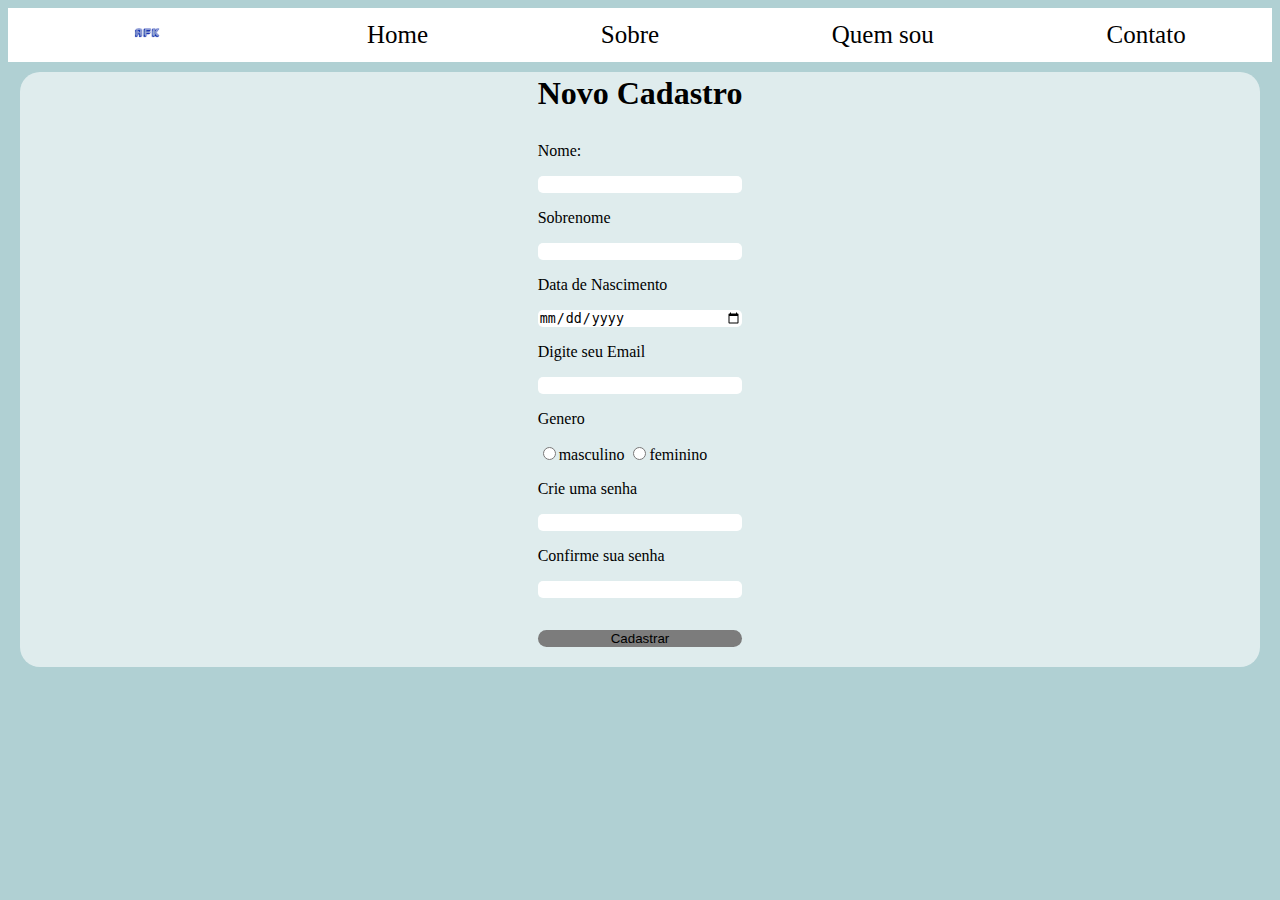
<file: pagina cadastral/index.html>
<!DOCTYPE html>
<html lang="pt-br">
<head>
    <meta charset="UTF-8">
    <meta http-equiv="X-UA-Compatible" content="IE=edge">
    <!-- mecanismo de busca vai procurar por esta tag v -->
    <meta name="description" content="teste">
    <!-- para não aparecer usa essa tag v
    <meta name="robots" content="noindex"> -->
    <meta name="viewport" content="width=device-width, initial-scale=1.0">
    <link rel="stylesheet" href="style.css?v=1">
    <title>Página de Cadastro</title>
</head>
<body>
    <div class="topmenu">
        <a href=""><img class="image" src="images/afk logo.png" alt=""></a>
        <a class="a" href="">Home</a>
        <a class="a" href="">Sobre</a>
        <a class="a" href="">Quem sou</a>
        <a class="a" href="">Contato</a>
    </div>
    <div class="container">
        <h1>Novo Cadastro</h1>
        <p></p>
        <p>Nome:</p>
        <input class="input" type="text">
        <p>Sobrenome</p>
        <input class="input" type="text">
        <p>Data de Nascimento</p>
        <input class="input" type="date">
        <p>Digite seu Email</p>
        <input class="input" type="email">
        <p>Genero</p>
        <div>
            <input type="radio" name="genero">masculino
            <input type="radio" name="genero">feminino
        </div>
        <p>Crie uma senha</p>
        <input class="input" type="password">
        <p>Confirme sua senha</p>
        <input class="input" type="password">
        <p></p>
        <button class="button" type="submit">Cadastrar</button>
    </div>
</body>
</html>
</file>
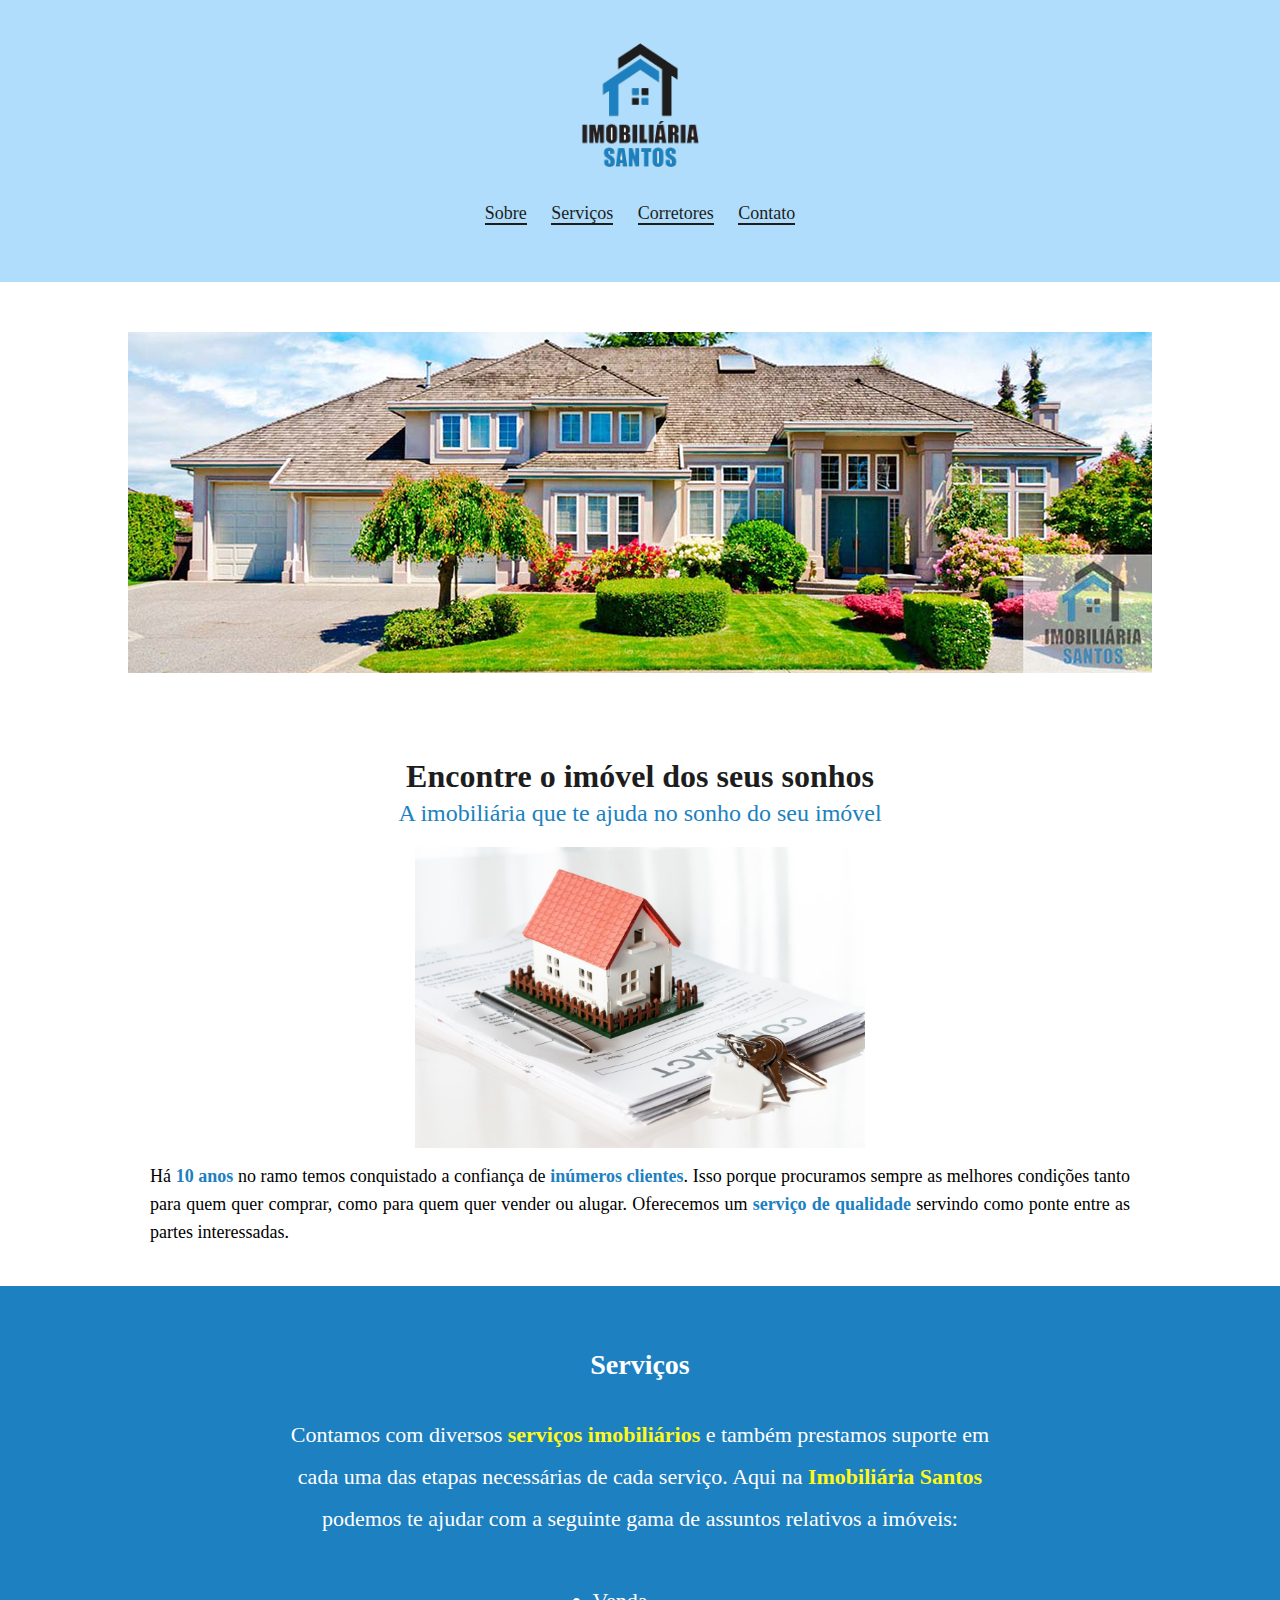
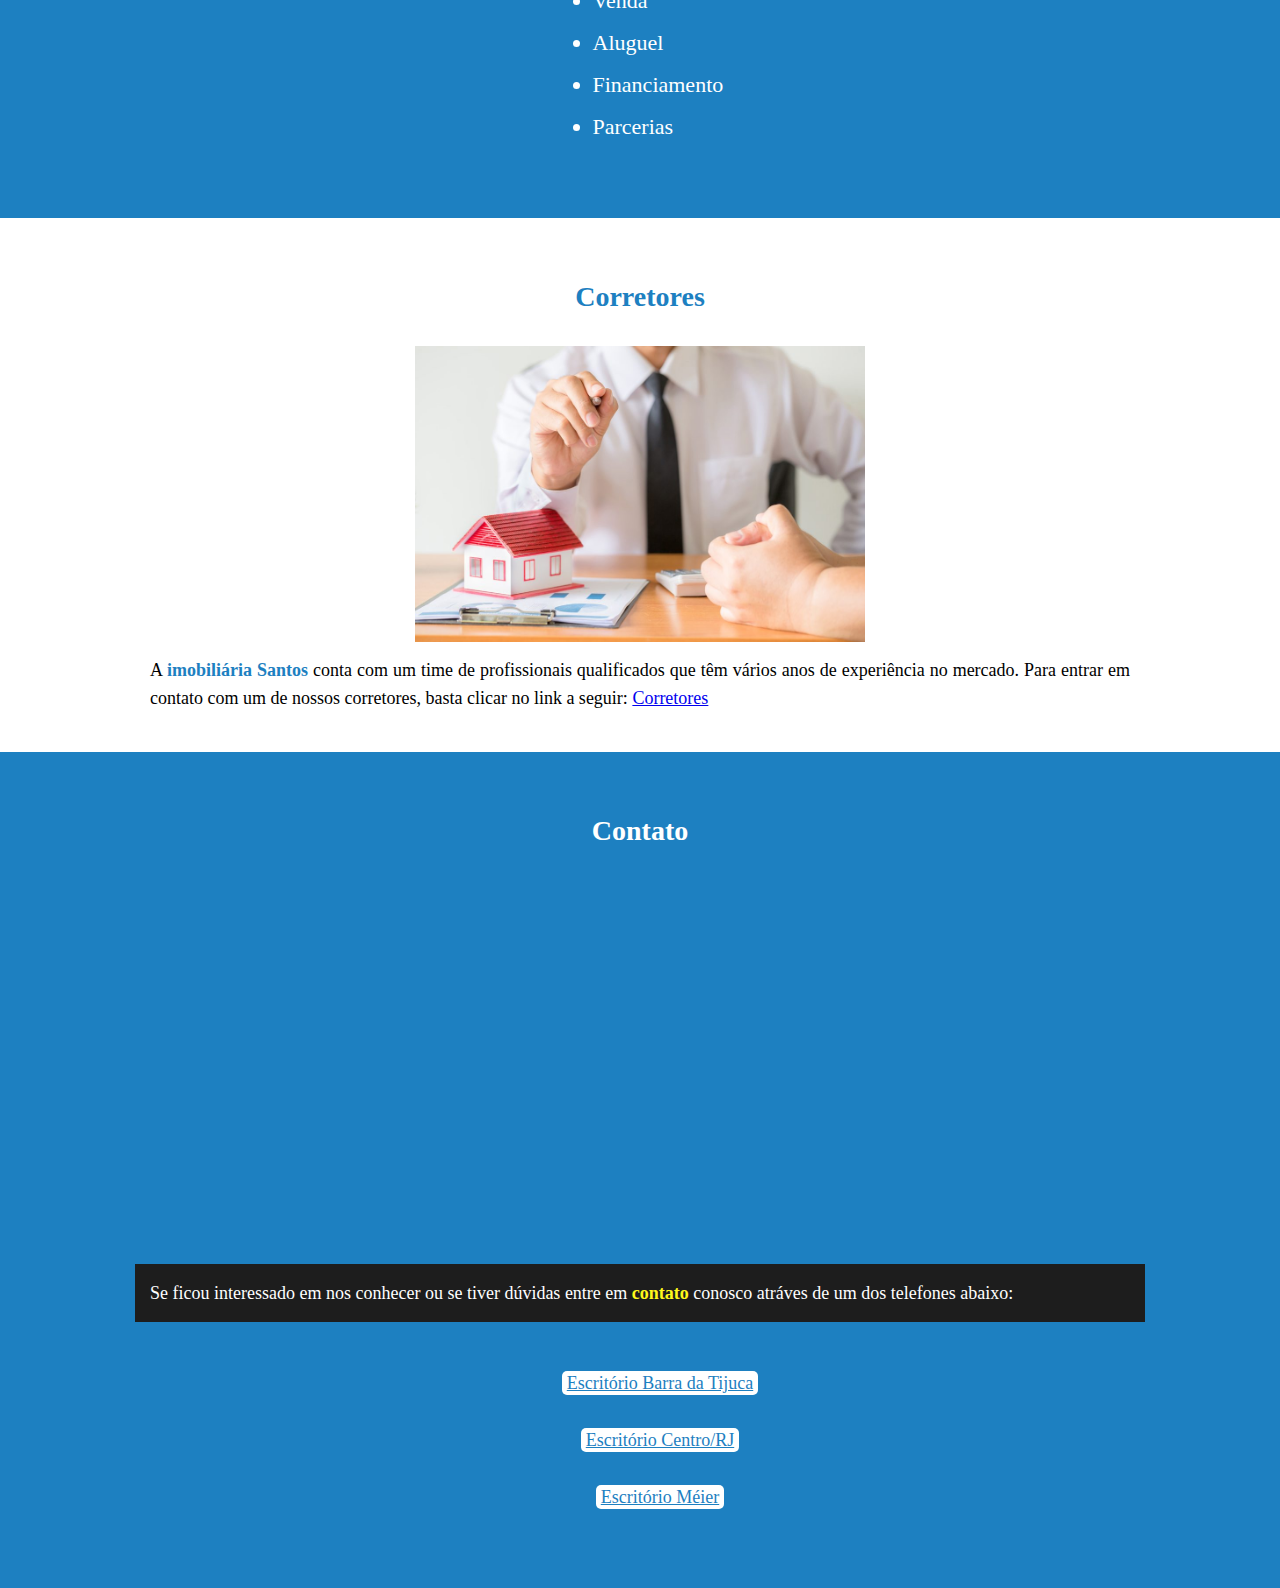
<file: pagina de imobiliaria/index.html>
<!DOCTYPE html>
<html lang="pt-br">
<head>
    <meta charset="UTF-8">
    <meta http-equiv="X-UA-Compatible" content="IE=edge">
    <meta name="viewport" content="width=device-width, initial-scale=1.0">
    <meta name="description" content="A imobiliária que te ajuda a conquistar seu sonho da casa nova">
    <link rel="stylesheet" href="style.css">
    <title>Imobiliaria Santos</title>
</head>
<body>
    <div class="logo">
        <img src="image/logo.png" alt="Imobiliária Santos">
        <p>
            <a href="#sobre">Sobre</a>
            <a href="#servicos">Serviços</a>
            <a href="#corretores">Corretores</a>
            <a href="#contato">Contato</a>
        </p>
    </div>
    <div class="banner">
        <img src="image/banner.jpg" alt="anúncio de casa">
    </div>
    <div id="sobre" class="sobre">
        <h1>Encontre o imóvel dos seus sonhos</h1>
        <h2>A imobiliária que te ajuda no sonho do seu imóvel</h2>
        <img src="image/imovel-assinatura.jpg" alt="Assinatura de imóvel">
        <p>Há <span>10 anos</span> no ramo temos conquistado a confiança de <span>inúmeros clientes</span>. Isso porque procuramos sempre as melhores condições tanto para quem quer comprar, como para quem quer vender ou alugar. Oferecemos um <span>serviço de qualidade</span> servindo como ponte entre as partes interessadas.</p>
    </div>
    <div id="servicos" class="servicos">
        <h3>Serviços</h3>
        <p>Contamos com diversos <span>serviços imobiliários</span> e também prestamos suporte em cada uma das etapas necessárias de cada serviço. Aqui na <span>Imobiliária Santos</span> podemos te ajudar com a seguinte gama de assuntos relativos a imóveis:</p>
        <ul>
            <li>Venda</li>
            <li>Aluguel</li>
            <li>Financiamento</li>
            <li>Parcerias</li>
        </ul>
    </div>
    <div id="corretores" class="corretores">
        <h3>Corretores</h3>
        <img src="image/corretores.jpg" alt="corretores">
        <p>A <span>imobiliária Santos</span> conta com um time de profissionais qualificados que têm vários anos de experiência no mercado. Para entrar em contato com um de nossos corretores, basta clicar no link a seguir: <a  href="mailto:corretores@email.com">Corretores</a></p>
    </div>
    <div id="contato" class="contato">
        <h3>Contato</h3>
        <iframe src="https://www.google.com/maps/embed?pb=!1m18!1m12!1m3!1d7346.254844548052!2d-43.364712467659004!3d-22.98234139602229!2m3!1f0!2f0!3f0!3m2!1i1024!2i768!4f13.1!3m3!1m2!1s0x9bda2ed54ec2e1%3A0x4431d262cad1d163!2sAv.%20Ayrton%20Senna%2C%203000%20-%20Barra%20da%20Tijuca%2C%20Rio%20de%20Janeiro%20-%20RJ%2C%2022775-904!5e0!3m2!1spt-BR!2sbr!4v1642532754862!5m2!1spt-BR!2sbr" width="800" height="350" style="border:0;" allowfullscreen="" loading="lazy"></iframe>
        <p>Se ficou interessado em nos conhecer ou se tiver dúvidas entre em <span>contato</span> conosco atráves de um dos telefones abaixo:</p>
        <ul type="none">
            <li><a href="mailto:officebarra@email.com">Escritório Barra da Tijuca</a></li>
            <li><a href="mailto:officecentro@email.com">Escritório Centro/RJ</a></li>
            <li><a href="mailto:officemeier@email.com">Escritório Méier</a></li>
        </ul>
    </div>
</body>
</html>
</file>
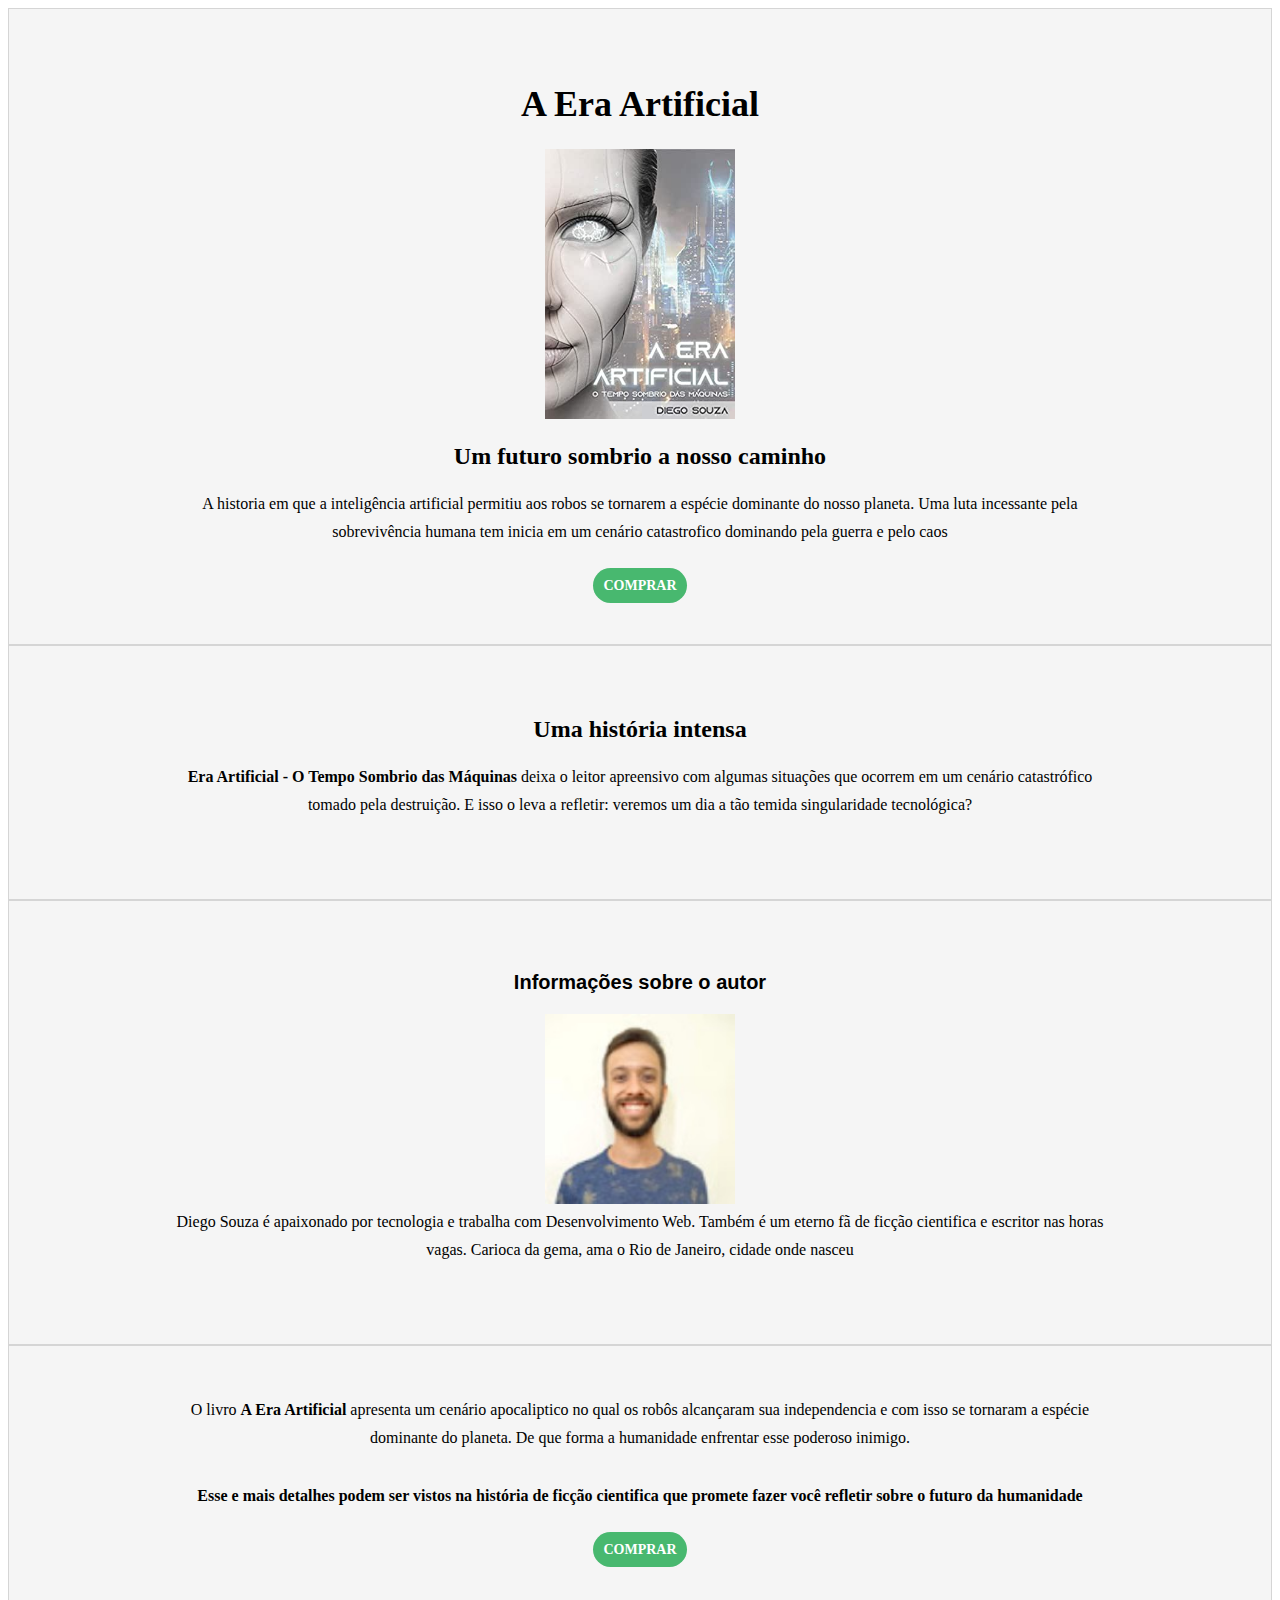
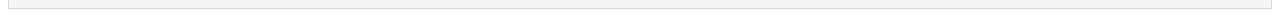
<file: pagina divulgacao de livro/index.html>
<!DOCTYPE html>
<html lang="pt-br">
<head>
    <meta charset="UTF-8">
    <meta name="description" content="A guerra entre homens e robôs que mudou drasticamente a vida na terra">
    <meta http-equiv="X-UA-Compatible" content="IE=edge">
    <meta name="viewport" content="width=device-width, initial-scale=1.0">
    <link rel="stylesheet" href="style.css?v=1">
    <title>Página de Divulgação de Livro</title>
</head>
<body>
    <div>
        <h1>A Era Artificial</h1>
        <img src="image/capa-livro.jpg" alt="">
        <h2>Um futuro sombrio a nosso caminho</h2>
        <p>A historia em que a inteligência artificial permitiu aos robos se tornarem a espécie dominante do nosso planeta. Uma luta incessante pela sobrevivência humana tem inicia em um cenário catastrofico dominando pela guerra e pelo caos</p>
        <a href="https://amzn.to/3bXy1g9">COMPRAR</a>
    </div>
    <div>
        <h2>Uma história intensa</h2>
        <p><span>Era Artificial - O Tempo Sombrio das Máquinas</span> deixa o leitor apreensivo com algumas situações que ocorrem em um cenário catastrófico tomado pela destruição. E isso o leva a refletir: veremos um dia a tão temida singularidade tecnológica?</p>
    </div>
    <div>
        <h3>Informações sobre o autor</h3>
        <img src="image/autor.jpg" alt="">
        <p>Diego Souza é apaixonado por tecnologia e trabalha com Desenvolvimento Web. Também é um eterno fã de ficção cientifica e escritor nas horas vagas. Carioca da gema, ama o Rio de Janeiro, cidade onde nasceu</p>
    </div>
    <div>
        <p>O livro <span>A Era Artificial</span> apresenta um cenário apocaliptico no qual os robôs alcançaram sua independencia e com isso se tornaram a espécie dominante do planeta. De que forma a humanidade enfrentar esse poderoso inimigo.</p>
        <p><span>Esse e mais detalhes podem ser vistos na história de ficção cientifica que promete fazer você refletir sobre o futuro da humanidade</span></p>
        <a href="https://amzn.to/3bXy1g9">COMPRAR</a>
    </div>
</body>
</html>
</file>
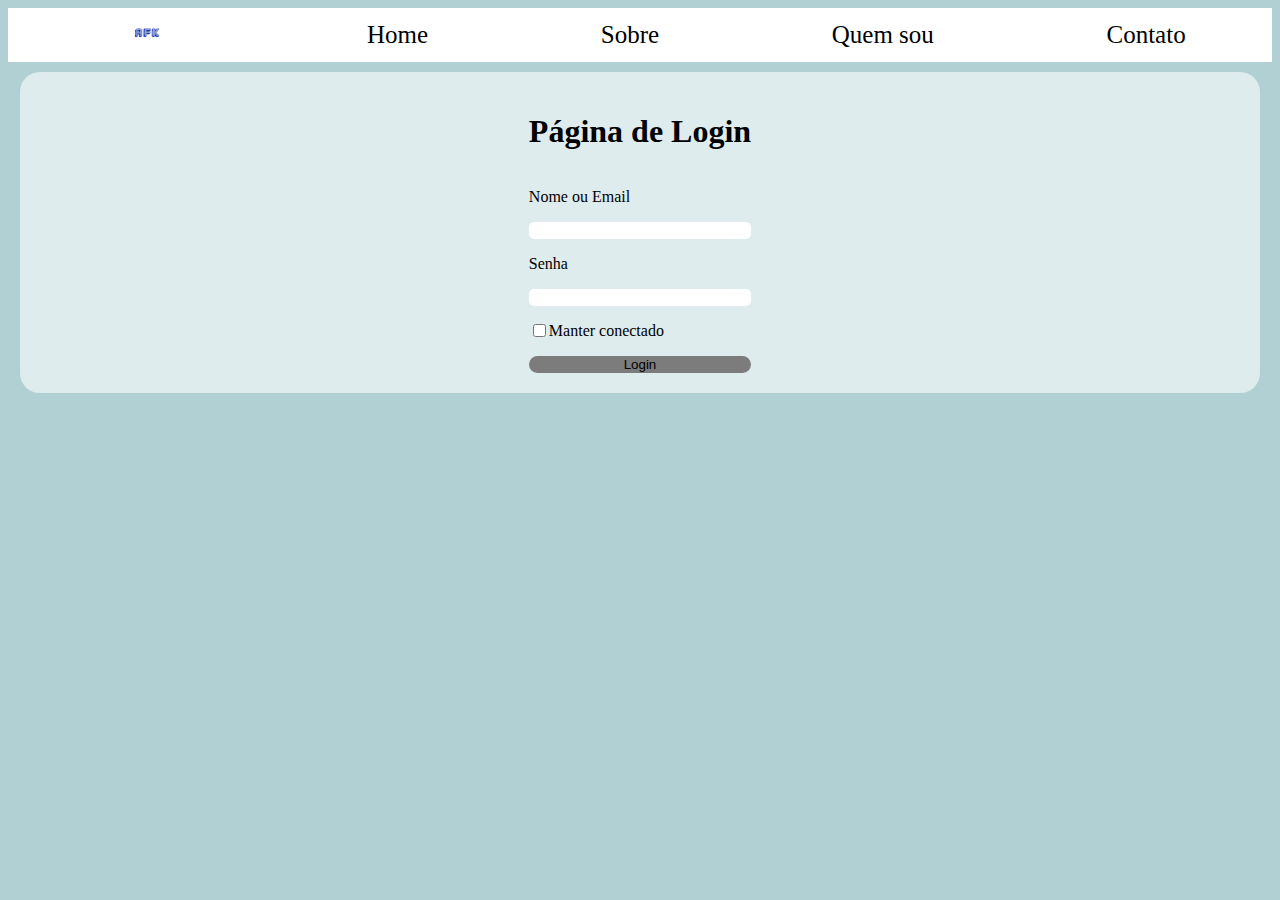
<file: pagina login/index.html>
<!DOCTYPE html>
<html lang="pt-br">
<head>
    <meta charset="UTF-8">
    <meta http-equiv="X-UA-Compatible" content="IE=edge">
    <meta name="viewport" content="width=device-width, initial-scale=1.0">
    <link rel="stylesheet" href="style.css?v=1">
    <title>Login</title>
</head>
<body>
    <div class="topmenu">
        <a href=""><img class="image" src="images/afk logo.png" alt=""></a>
        <a class="a" href="">Home</a>
        <a class="a" href="">Sobre</a>
        <a class="a" href="">Quem sou</a>
        <a class="a" href="">Contato</a>
    </div>
    <div class="container">
        <h1>Página de Login</h1>
        <p>Nome ou Email</p>
        <input class="input" type="text">
        <p>Senha</p>
        <input class="input" type="text">
        <div class="conect">
            <input class="input" type="checkbox">
            <p>Manter conectado</p>
        </div>
        <button class="button" type="submit">Login</button>
    </div>
</body>
</html>
</file>
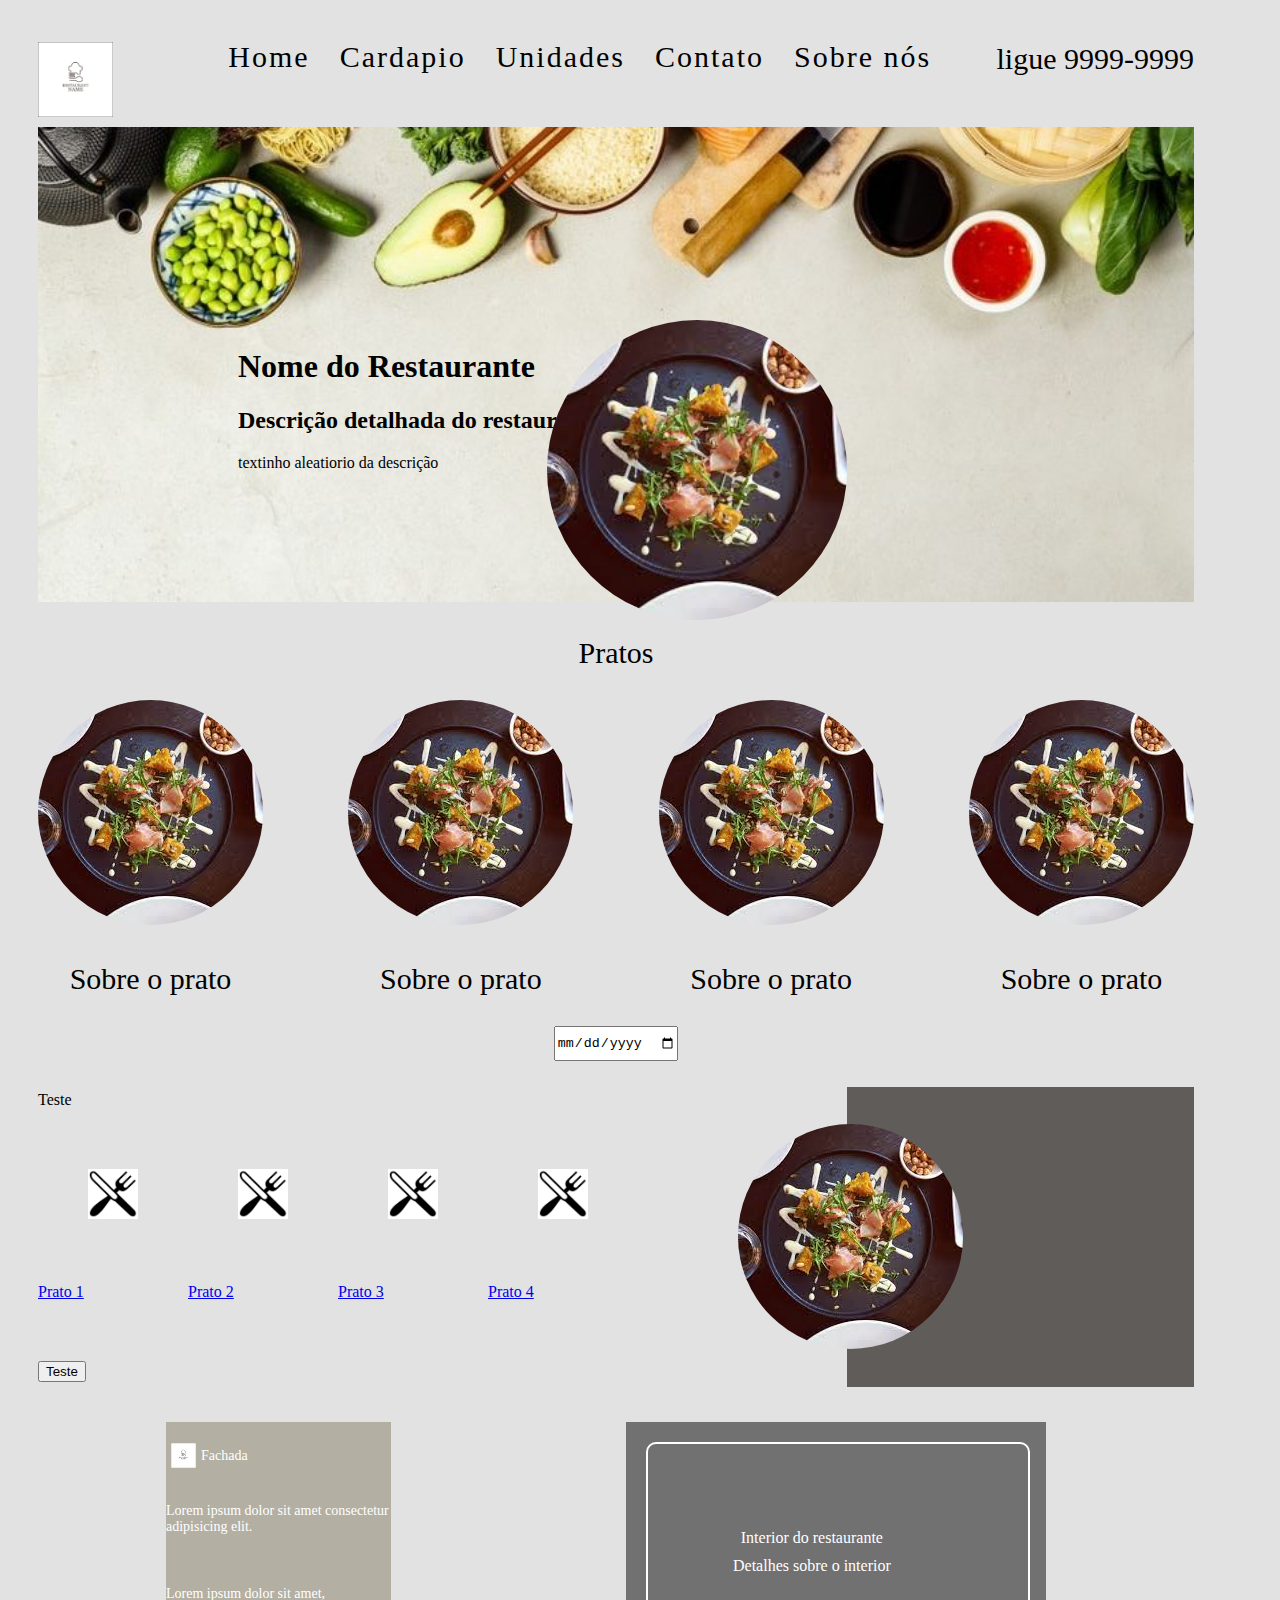
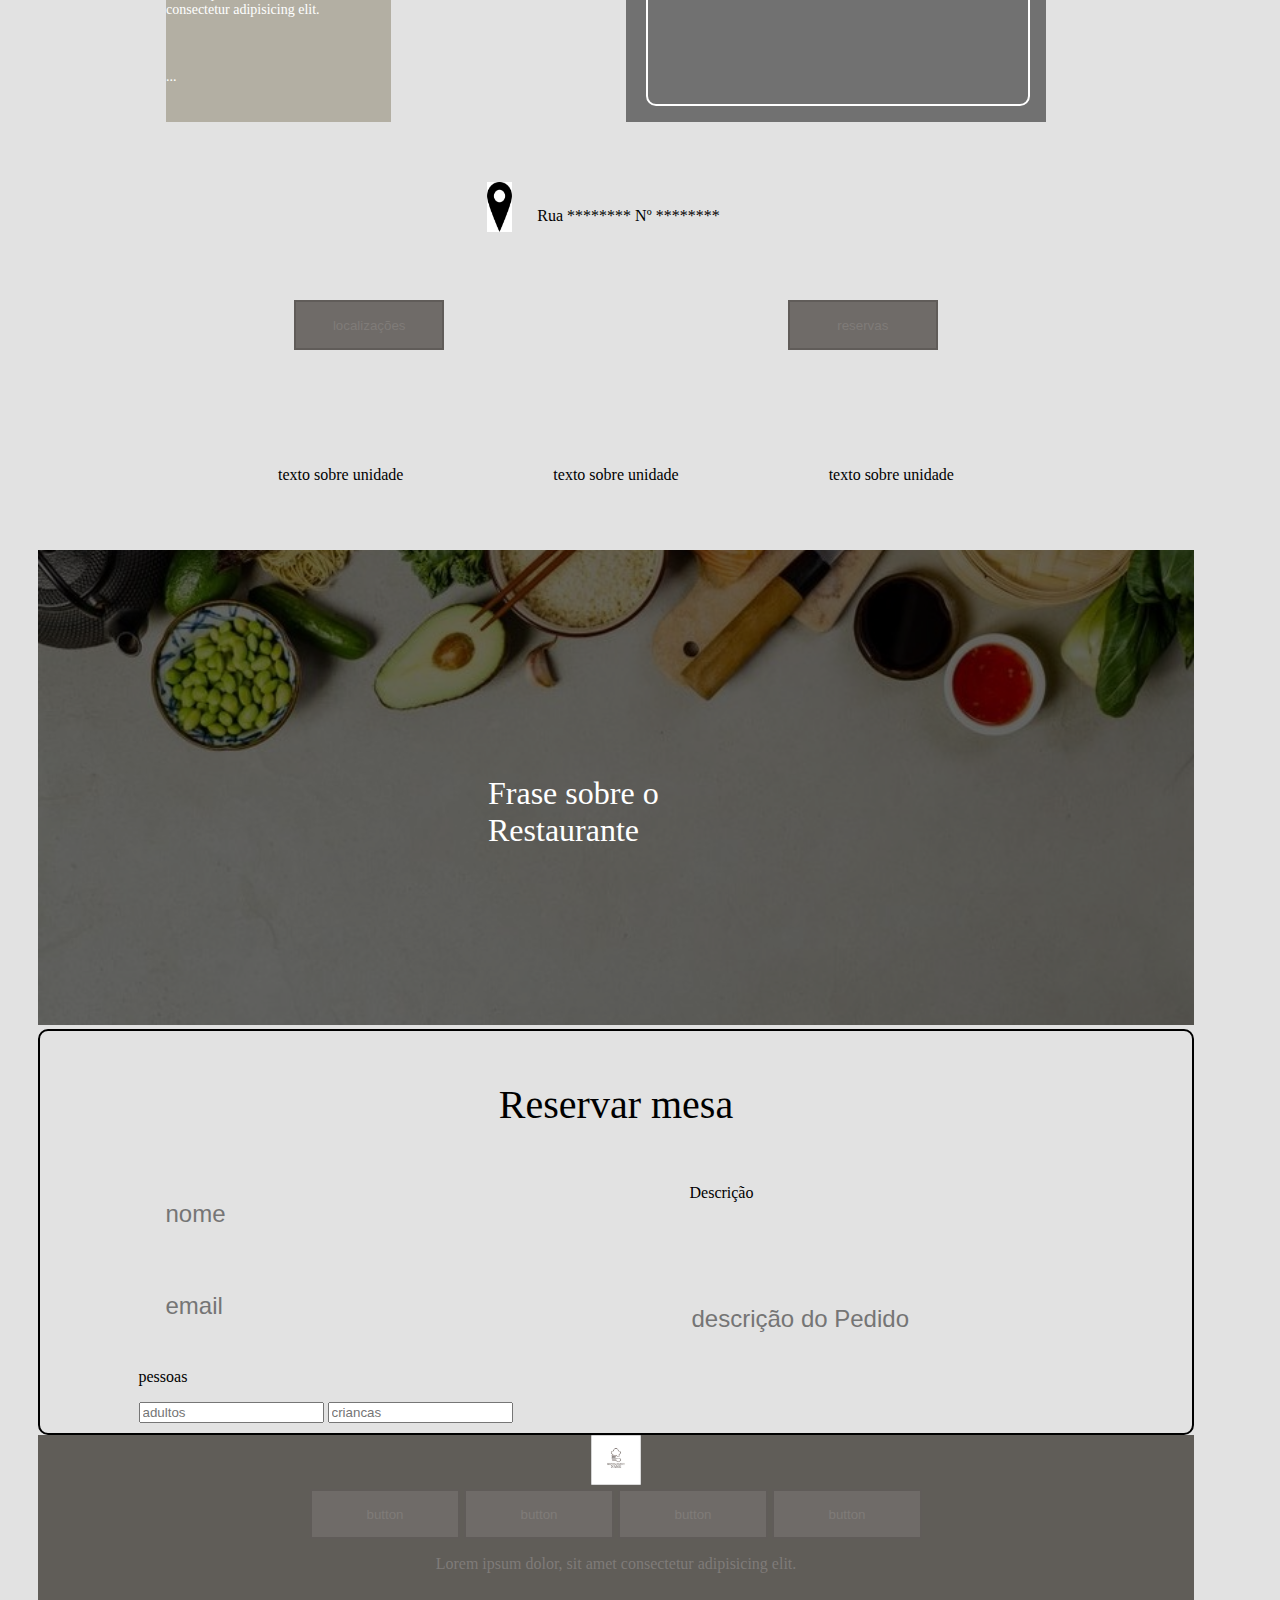
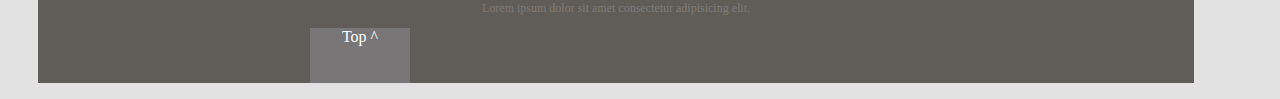
<file: pagina restaurante/index.html>
<!DOCTYPE html>
<html lang="pt-br">

<head>
    <meta charset="UTF-8">
    <meta http-equiv="X-UA-Compatible" content="IE=edge">
    <meta name="viewport" content="width=device-width, initial-scale=1.0">
    <link rel="stylesheet" href="style.css">
    <title>Restaurante</title>
</head>

<body>
    <div class="wrapper">
        <div class="navbar">
            <nav class="nav">
                <a class="link-logo" href="#">
                    <img class="img-logo" src="image/logo1.jpg" alt="logo">
                </a>
                <ul style="list-style-type:none;">
                    <li class="li-nav"><a href=""> Home</a></li>
                    <li><a href=""> Cardapio</a></li>
                    <li><a href="">Unidades</a></li>
                    <li><a href="">Contato</a></li>
                    <li><a href="">Sobre nós</a></li>
                </ul>
                <a class="tel-hover" href="#">ligue 9999-9999</a>
            </nav>
        </div>
        <div class="img-fundo">
            <div class="h1">
                <h1>Nome do Restaurante</h1>
                <h2>Descrição detalhada do restaurante</h2>
                <p>textinho aleatiorio da descrição</p>
            </div>
            <div>
                <img class="fundo1" src="image/fundo2.jpg" alt="fundo">
                <img class="prato1" src="image/prato.jpg" alt="prato">
            </div>
        </div>
        <div class="titulo-pratos">
            <p>Pratos</p>
        </div>
        <div class="pratos">
            <div class="prato-ind"><a class="deco" href="#">
                    <img src="image/prato.jpg" alt="prato1">
                    <p>Sobre o prato</p>
                </a>
            </div>
            <div class="prato-ind"><a class="deco" href="#">
                    <img src="image/prato.jpg" alt="prato2">
                    <p>Sobre o prato</p>
                </a>
            </div>
            <div class="prato-ind"><a class="deco" href="#">
                    <img src="image/prato.jpg" alt="prato3">
                    <p>Sobre o prato</p>
                </a>
            </div>
            <div class="prato-ind"><a class="deco" href="#">
                    <img src="image/prato.jpg" alt="prato4">
                    <p>Sobre o prato</p>
                </a>
            </div>
        </div>
        <div class="date">
            <input type="date" name="teste" id="data">
        </div>
        <div class="classe-preco">
            <div class="classe-button">
                <p>Teste</p>
                <div class="classe-prato">
                    <div class="classe-center">
                        <a href="#">
                            <img class="classe-icone" src="image/icones.png" alt="">
                            <p>Prato 1</p>
                        </a>
                    </div>
                    <div class="classe-center">
                        <a href="#">
                            <img class="classe-icone" src="image/icones.png" alt="">
                            <p>Prato 2</p>
                        </a>
                    </div>
                    <div class="classe-center">
                        <a href="#">
                            <img class="classe-icone" src="image/icones.png" alt="">
                            <p>Prato 3</p>
                        </a>
                    </div>
                    <div class="classe-center">
                        <a href="#">
                            <img class="classe-icone" src="image/icones.png" alt="">
                            <p>Prato 4</p>
                        </a>
                    </div>
                </div>
                <button>Teste</button>
            </div>
            <img class="classe-preco-img" src="image/prato.jpg" alt="prato">
            <div class="bg-black"></div>
        </div>
        <div class="fachadas">
            <div class="fachada-fundo">
                <div class="fachada-hover">
                    <div class="titulo-fachada">
                        <img class="mini-logo" src="image/logo1.jpg" alt="">
                        <p>Fachada</p>
                    </div>
                    <p>Lorem ipsum dolor sit amet consectetur adipisicing elit.</p>
                    <p>Lorem ipsum dolor sit amet, consectetur adipisicing elit.</p>
                    <p>...</p>
                </div>
            </div>
            <div class="fachada-fundo2">
                <div class="fachada-hover2">
                    <div class="faixa">
                        <div class="faixa-absolute">
                            <p class="padding">Interior do restaurante</p>
                            <p class="padding">Detalhes sobre o interior</p>
                        </div>
                    </div>
                </div>
            </div>
        </div>
        <div class="div-local">
            <div class="localizacao">
                <div>
                    <a class="link-local" href="#">
                        <img class="icone-local" src="image/local.png" alt="icone">
                        <p class="texto-local">Rua ******** Nº ********</p>
                    </a>
                </div>
                <div class="button-local">
                    <button class="button"> localizações</button>
                    <button class="button"> reservas</button>
                </div>
            </div>
        </div>
        <div class="div-local">
            <div class="link-local">
                <div class="unidades">
                    <a class="texto-local" href="#">
                        <p>texto sobre unidade</p>
                    </a>
                </div>
                <div class="unidades">
                    <a class="texto-local" href="#">
                        <p>texto sobre unidade</p>
                    </a>
                </div>
                <div class="unidades">
                    <a class="texto-local" href="#">
                        <p>texto sobre unidade</p>
                    </a>
                </div>
            </div>
        </div>
        <div class="fundo-final">
            <div class="fundo-fixo">
                <img class="fundo1" src="image/fundo2.jpg" alt="fundo">
            </div>
            <div class="back-black">
                <p>Frase sobre o Restaurante</p>
            </div>
        </div>
        <div class="border">
            <div class="reservar">
                <p>Reservar mesa</p>
            </div>
            <div class="reserva-tudo">
                <div class="reserva-mesa">
                    <form class="form" action="">
                        <input class="text" type="text" placeholder="nome">
                        <input class="text" type="email" placeholder="email">
                    </form>
                    <p>pessoas</p>
                    <div>
                        <input type="number" placeholder="adultos">
                        <input type="number" placeholder="criancas">
                    </div>

                </div>
                <div class="qntd-pessoas">
                    <div>
                        <p>Descrição</p>
                        <input class="descricao" type="text" placeholder="descrição do Pedido">
                    </div>
                </div>
            </div>
        </div>
        <div>
            <footer>
                <div class="fundo-footer">
                    <div class="ultima-logo">
                        <a href="#"><img class="logo-final" src="image/logo1.jpg" alt="Logo"></a>
                    </div>
                    <div>
                        <button class="button">button</button>
                        <button class="button">button</button>
                        <button class="button">button</button>
                        <button class="button">button</button>
                    </div>
                    <div class="paragraf-final">
                        <p> Lorem ipsum dolor, sit amet consectetur adipisicing elit.</p>
                    </div>
                    <div class="paragraf-final paragraf-final2">
                        <p>Lorem ipsum dolor sit amet consectetur adipisicing elit.</p>
                    </div>
                    <div class="button-top">
                        <a class="link-top" href="#">Top ^</a>
                    </div>
                </div>
                <p></p>
                <p></p>
            </footer>
        </div>
    </div>
</body>

</html>
</file>
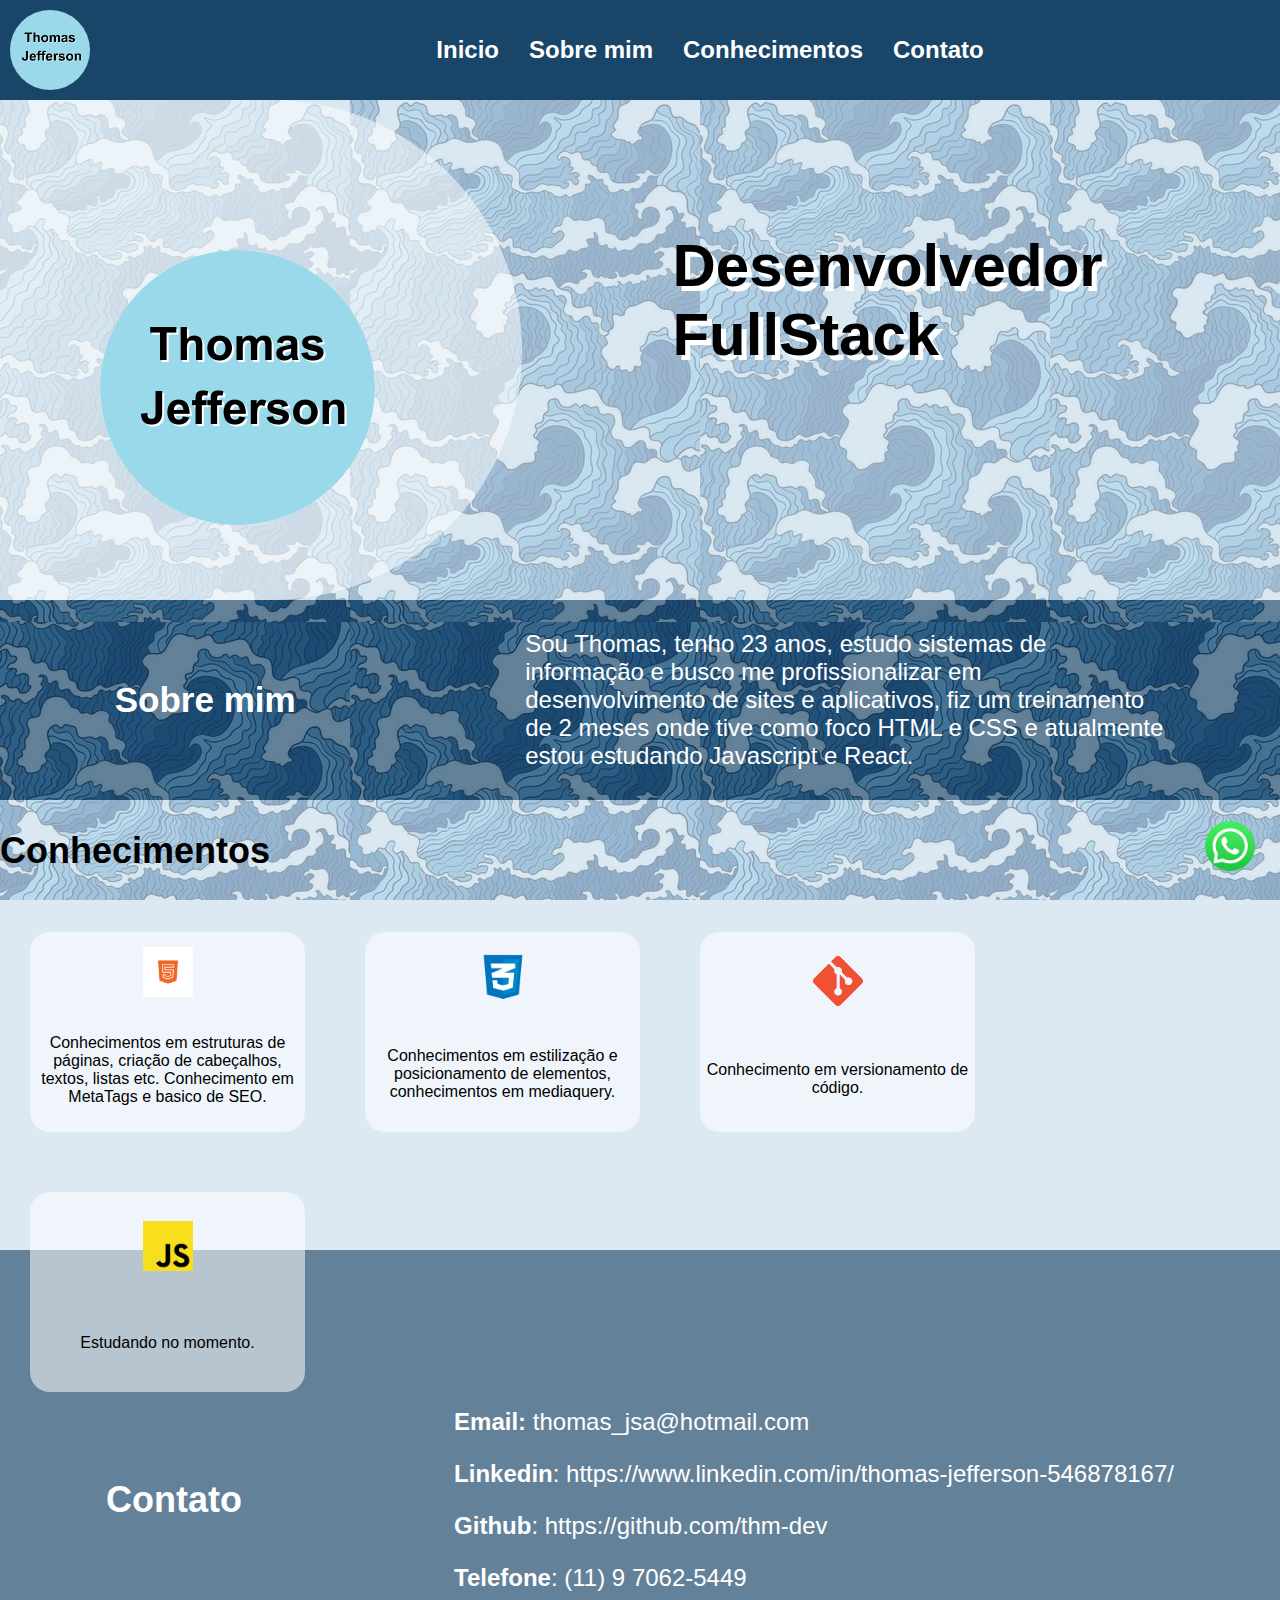
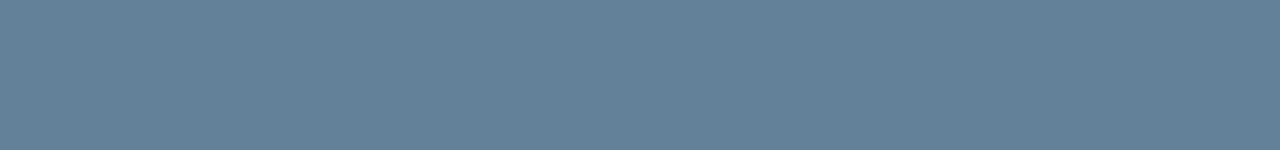
<file: portfolio/index.html>
<!DOCTYPE html>
<html lang="pt-br">

<head>
    <meta charset="UTF-8">
    <meta http-equiv="X-UA-Compatible" content="IE=edge">
    <meta name="viewport" content="width=device-width, initial-scale=1.0">
    <link rel="stylesheet" href="style.css">
    <link rel="shortcut icon" href="images/favicon.ico" type="image/x-icon">
    <link rel="stylesheet" href="https://fonts.googleapis.com/css2?family=Material+Symbols+Outlined:opsz,wght,FILL,GRAD@20..48,100..700,0..1,-50..200" />
    <script type="text/javascript" src="script.js"></script>
    <title>Thomas Jefferson</title>
</head>

<body>
    <div>
        <nav>
            <div id="nav" class="navbar">
                <img id="img" class="imgnav" src="images/Thomas Jefferson.png" alt="TJ">
                <ul id="itens" class="lista-navbar" type="none">
                    <!-- <span id="burguer" class="material-symbols-outlined icon-menu" onclick="clickMenu()">menu</span> -->
                    <li id="menu" class="itemnav"><a href="#inicio">Inicio</a></li>
                    <li id="menu" class="itemnav"><a href="#sobre">Sobre mim</a></li>
                    <!-- <li id="menu" class="itemnav"><a href="#projetos">Projetos</a></li> -->
                    <li id="menu" class="itemnav"><a href="#conhecimentos">Conhecimentos</a></li>
                    <li id="menu" class="itemnav"><a href="#contatos">Contato</a></li>
                </ul>
            </div>
            <!-- <div>
                <div>
                    <img src="" alt="" onclick="">
                </div>
            </div> -->
        </nav>
        <div class="inicio" id="inicio">
            <div class="inicio-img">
                <img class="img-ini" src="images/Thomas Jefferson.png" alt="Logo Portfólio"/>
            </div>
            <div class="inicio-h1">
                <h1>Desenvolvedor FullStack</h1>
            </div>
        </div>
        <div class="sobre" id="sobre">
            <h2>Sobre mim</h2>
            <p>Sou Thomas, tenho 23 anos, estudo sistemas de informação e busco me profissionalizar em desenvolvimento de sites e aplicativos, fiz um treinamento de 2 meses onde tive como foco HTML e CSS e atualmente estou estudando Javascript e React.</p>
        </div>
        <!-- <div class="projetos" id="projetos">
            <div class="item-proj">
                <img src="" alt="projeto1">
                <div>
                    <h2>Nome do projeto</h2>
                    <p>explicação do projeto</p>
                </div>
            </div>
            <div class="item-proj">
                <img src="" alt="projeto2">
                <div>
                    <h2>Nome do projeto</h2>
                    <p>explicação do projeto</p>
                </div>
            </div>
            <div class="item-proj">
                <img src="" alt="projeto3">
                <div>
                    <h2>Nome do projeto</h2>
                    <p>explicação do projeto</p>
                </div>
            </div>
            <div class="item-proj">
                <img src="" alt="projeto1">
                <div>
                    <h2>Nome do projeto</h2>
                    <p>explicação do projeto</p>
                </div>
            </div>
            <div class="item-proj">
                <img src="" alt="projeto1">
                <div>
                    <h2>Nome do projeto</h2>
                    <p>explicação do projeto</p>
                </div>
            </div>
            <div class="item-proj">
                <img src="" alt="projeto1">
                <div>
                    <h2>Nome do projeto</h2>
                    <p>explicação do projeto</p>
                </div>
            </div>
        </div> -->
        <div class="conhecimentos" id="conhecimentos">
            <div class="tam-conhecimentos">
                <h2>Conhecimentos</h2>
            </div>
            <div>
                <div class="cards">
                    <div class="conhecimentos-item">
                        <img src="images/html5.png" alt="HTML">
                        <p>Conhecimentos em estruturas de páginas, criação de cabeçalhos, textos, listas etc. Conhecimento em MetaTags e basico de SEO.</p>
                    </div>
                    <div class="conhecimentos-item">
                        <img src="images/css3.png" alt="CSS">
                        <p>Conhecimentos em estilização e posicionamento de elementos, conhecimentos em mediaquery.</p>
                    </div>
                    <div class="conhecimentos-item">
                        <img src="images/Git.png" alt="GIT">
                        <p>Conhecimento em versionamento de código.</p>
                    </div>
                    <div class="conhecimentos-item">
                        <img src="images/js.png" alt="Javascript">
                        <p>Estudando no momento.</p>
                    </div>
                </div>
            </div>
        </div>

        <footer class="contato" id="contatos">
            <h2>Contato</h2>
            <div>
                <p><b>Email:</b> thomas_jsa@hotmail.com</p>
                <p><b>Linkedin</b>: <a href="https://www.linkedin.com/in/thomas-jefferson-546878167/" target="_blank">https://www.linkedin.com/in/thomas-jefferson-546878167/</a></p>
                <p><b>Github</b>: <a href="https://github.com/thm-dev" target="_blank">https://github.com/thm-dev</a></p>
                <p><b>Telefone</b>: (11) 9 7062-5449</p>
            </div>
        </footer>
        <div class="msg-wpp">
            <a href="https://wa.link/wokr6r">
                <img src="images/wpp.png" alt="msg-wpp">
            </a>
        </div>
    </div>
</body>

</html>
</file>
<file: pagina cadastral/style.css>
body{
    background-color: #B0D0D3;
    /* display: grid;
    justify-content: center;
    align-items: center; */
    font-family: 'Times New Roman', Times, serif;
}
.topmenu{
    background-color: #ffffff;
    margin-bottom: 10px;
    color: #7c7c7c;
    display: flex;
    justify-content: space-around;
    align-items: center;
}
.image{
    width: 100px;
    height: 50px;
}
.a{
    font-size: 25px;
    font-family: 'Times New Roman', Times, serif;
    /* tirar sublinhado de um link */
    text-decoration: none;
    color: #000000;
}
.a:hover{
    background-color: #7c7c7c;
    color: #ffffff;
}
.container{
    background-color: rgba(255, 255, 255, 0.6);
    border-radius: 20px;
    display: grid;
    justify-content: center;
    align-items: center;
    grid-template-rows: 2px;
    min-width: 1199px;
    max-width: 1200px;
    max-height: 600px;
    margin: 0 auto;
    padding: 20px;
}
.button{
    background-color: #7c7c7c;
    border: 1px #7c7c7c;
    border-radius: 20px;
}
.button:hover{
    background-color: black;
    color: white;
}
.input{
    border-radius: 5px;
    border: 2px #000000;
}
p{
    font-size: 16px;
}
</file>
<file: pagina de imobiliaria/style.css>
body{
    margin: 0 auto;
    font-family: Tahoma;
}
div{
    padding-top: 30px;
    padding-bottom: 30px;
    text-align: center;
}
p{
    margin: 10px auto;
    width: 980px;
    text-align: justify;
    font-size: 18px;
    line-height: 28px;
}
span{
    font-weight: bold;
}
h1{
    color: #1d1d1d;
    margin-bottom: 5px;
}
h2{
    color: #1c81c0;
    margin-top: 0;
    font-weight: normal;
}
h3{
  color: #ffffff;
  font-size: 28px;
  line-height: 42px;  
}
ul{
    margin: 40px auto;
    width: 135px;
    color: #ffffff;
    line-height: 42px;
    text-align: left;
    font-size: 22px;
}
.logo{
    background-color: #afddfb;
}
.logo img{
    width: 150px;
}
.logo p{
    text-align: center;
    margin-top: 15px;
    margin-bottom: 25px;
}
.logo p a{
    font-size: 18px;
    color: #1d1d1d;
    border-bottom: 2px solid #1d1d1d;
    text-decoration: none;
    margin: 0 10px;
}
.banner{
    margin-top: 50px;
    padding-top: 0;
}
.sobre img, .corretores img{
    width: 450px;
}
.sobre p span, .corretores p span{
    color: #1d80c1;
    font-weight: bold;
}
.servicos{
    background-color: #1d80c1;
}
.servicos p{
    color: #ffffff;
    line-height: 42px;
    font-size: 22px;
    text-align: center;
    width: 700px;
}
.servicos span{
    color: #fff81b;
}
.corretores h3{
    color: #1d80c1;
}
.contato{
    background-color: #1d80c1;
}
.contato p{
    color: #ffffff;
    background-color: #1d1d1d;
    padding: 15px;
    margin-top: 30px;
    margin-bottom: 30px;
}
.contato span{
    color: #fff81b;
    font-weight: bold;
}
.contato ul{
    margin: 40px auto;
    width: 210px;
}
.contato ul li{
    margin-top: 15px;
    text-align: center;
    font-size: 18px;
}
.contato a{
    background-color: #ffffff;
    color: #1d80c1;
    padding: 2px 5px;
    border-radius: 5px;
}
</file>
<file: pagina divulgacao de livro/style.css>
div{
    background-color: #f5f5f5;
    padding: 50px;
    text-align: center;
    border: 1px solid #d5d5d5;
}
img{
    width: 190px;
}
h1{
    font-size: 36px;
}
h2{
    font-size: 24px;
}
h3{
    font-size: 20px;
    font-family: 'Segoe UI', Tahoma, Geneva, Verdana, sans-serif;
}
p{
    text-align: center;
    line-height: 28px;
    width: 930px;
    margin: auto;
    padding-bottom: 30px;
}
a{
    background-color: #48b86f;
    border-radius: 20px;
    text-decoration: none;
    color: #ffffff;
    padding: 10px;
    font-size: 14px;
    font-weight: bold;
}
span{
    font-weight: bold;
}
</file>
<file: pagina login/style.css>
body{
    background-color: #B0D0D3;
    /* display: grid;
    align-items: center;
    justify-content: center; */
    font-family: 'Times New Roman', Times, serif;
}
.topmenu{
    background-color: #ffffff;
    margin-bottom: 10px;
    color: #7c7c7c;
    display: flex;
    justify-content: space-around;
    align-items: center;
}
.image{
    width: 100px;
    height: 50px;
}
.a{
    font-size: 25px;
    font-family: 'Times New Roman', Times, serif;
    /* tirar sublinhado de um link */
    text-decoration: none;
    color: #000000;
}
.a:hover{
    background-color: #7c7c7c;
    color: #ffffff;
}
.container{
    background-color: rgba(255, 255, 255, 0.6);
    display: grid;
    justify-content: center;
    align-items: center;
    min-width: 1199px;
    max-width: 1200px;
    max-height: 600px;
    margin: 0 auto;
    padding: 20px;
    border-radius: 20px;
}
.button{
    background-color: #7c7c7c;
    border: 1px #7c7c7c;
    border-radius: 20px;
}
.button:hover{
    background-color: black;
    color: white;
}
.input{
    border-radius: 5px;
    border: 2px #000000;
}
p{
    font-size: 16px;
}
.conect{
    display: flex;
    align-items: center;
}
</file>
<file: pagina restaurante/style.css>
html {
    scroll-behavior: smooth;
}

body {
    width: 95%;
    height: 95%;
    background-color: #E2E2E2;

}

/* ----------------------HOME--------------------- */
.wrapper {
    margin: 10px 30px;
}

.navbar,
.fachada {
    margin: 0;
    max-width: 100%;
    font-size: 30px;
}

.nav,
.pratos {
    display: flex;
    justify-content: space-between;
    font-size: 30px;
}

.nav {
    margin-bottom: 10px;
}

.link-logo {
    max-height: 75px;
}

.img-logo {
    width: 75px;
    margin-bottom: 50px;
    background-color: #E2E2E2;
}

.nav ul {
    display: flex;
    letter-spacing: 2px;
}

.nav li {
    margin-left: 20px;
    margin-right: 10px;
    max-height: 40px;
}

.nav li:hover {
    background-color: #9e9e9e;
}

.tel-hover {
    max-height: 40px;
}

.tel-hover:hover {
    background-color: #9e9e9e;
}

.navbar a {
    margin-top: 32px;
    text-decoration: none;
    color: #000;
}

.img-fundo {
    position: relative;
    height: 100%;
}

.fundo1 {
    width: 100%;
    max-height: 475px;
    object-fit: cover;
}

.h1 {
    position: absolute;
    margin-top: 200px;
    margin-left: 200px;
}

.prato1 {
    position: absolute;
    right: 30%;
    bottom: -3%;
    border-radius: 50%;
    height: 300px;
}

.pratos img {
    border-radius: 50%;
}

.titulo-pratos {
    display: grid;
    justify-content: center;
    font-size: 30px;
}

.prato-ind {
    display: grid;
    align-items: center;
    justify-content: space-evenly;
    text-align: center;
}

.deco {
    text-decoration: none;
    color: #000;
}

.deco:hover {
    background-color: #9e9e9e;
}

.date {
    display: grid;
    justify-content: center;
    height: 35px;
}

.bg-black {
    background-color: #605C59;
    height: 300px;
    width: calc(0.3 * 100%);
    /* width: 324px; */
}

.classe-preco,
.classe-prato {
    display: flex;
    align-items: center;
    position: relative;
}

.classe-preco-img {
    position: absolute;
    right: 20%;
    border-radius: 50%;
}

.classe-icone {
    width: 50px;
    margin: 0 10px;
}

.classe-preco {
    width: 100%;
    display: flex;
    justify-content: space-between;
}

.classe-button {
    display: grid;
    justify-items: flex-start;
}

.classe-button p {
    margin: 30px 0;
}

.classe-button img {
    margin: 30px 50px;
}

.classe-center {
    display: grid;
    align-items: center;
}

.classe-button button {
    margin: 30px 0;
}

.fachada {
    max-height: 400px;
    margin: 10px;
}

.fachadas {
    display: flex;
    justify-content: center;
    align-items: center;
}

.fachada-fundo {
    background-image: url(https://shinraisushi.com.br/img/restaurante/shinrai-restaurante_07.jpg);
    background-size: 475px;
    background-repeat: no-repeat;
    margin: 10px;
    width: 450px;
    height: 300px;
}

.fachada-fundo2 {
    background-image: url(https://i.pinimg.com/originals/10/46/4f/10464f355d269408a17ef11a152896b9.jpg);
    background-size: 420px;
    background-repeat: no-repeat;
    width: 450px;
    height: 300px;
}

.fachada-hover {
    display: grid;
    justify-content: center;
    background-color: rgba(168, 163, 147, 0.8);
    width: 225px;
    height: 300px;
    font-size: 14px;
    color: #fff;
}

.mini-logo {
    width: 25px;
    height: 25px;
    margin: 5px;
}

.titulo-fachada {
    display: flex;
    justify-content: left;
    align-items: center;
}

.fachada-hover2 {
    position: relative;
    background-color: rgb(0, 0, 0, 0.5);
    width: 420px;
    height: 300px;
    display: flex;

}

.faixa {
    position: absolute;
    width: 380px;
    height: 260px;
    border: 2px solid #fff;
    border-radius: 10px;
    margin: 20px;
}

.faixa-absolute {
    display: grid;
    place-items: center;
    position: absolute;
    color: #fff;
    margin: 80px;
}

.padding {
    margin: 5px;
}

.icone-local {
    width: 25px;
    height: 50px;
}

.div-local {
    display: flex;
    justify-content: center;
}

.localizacao {
    display: grid;
    margin: 25px;
    width: 60%;
}

.link-local {
    display: flex;
    justify-content: center;
    margin: 25px;
    text-decoration: none;
}

.button-local {
    display: flex;
    justify-content: space-between;
    margin: 25px;
    text-decoration: none;
}

.texto-local {
    text-decoration: none;
    color: #000;
    margin: 25px;
}

.button {
    width: 150px;
    height: 50px;
    background-color: #E2E2E2;
    border: 2px solid #605C59;
}

.button:hover {
    background-color: #9e9e9e;
    cursor: pointer;
}

.unidades {
    display: flex;
    justify-content: space-evenly;
    margin: 0 50px;
}

.texto-local:hover {
    background-color: #9e9e9e;
}

.back-black {
    position: absolute;
    width: 100%;
    height: 475px;
    background-color: rgb(0, 0, 0, 0.6);
    top: 0;
}

.fundo-final {
    position: relative;
}

.back-black p {
    font-size: 32px;
    color: #fff;
    margin: 225px 450px;
}

.border {
    border: 2px solid #000;
    border-radius: 10px;
    padding: 10px;
}

.reservar {
    display: flex;
    justify-content: center;
    font-size: 40px;
}

.form {
    display: grid;
    justify-content: space-between;
}

.text {
    width: 300px;
    height: 40px;
    border: none;
    margin: 25px;
    background-color: #E2E2E2;
    font-size: 24px;
}

.reserva-tudo {
    display: flex;
    justify-content: space-around;
}

.reserva-mesa {
    display: grid;
    justify-content: space-around;
}

.descricao {
    width: 400px;
    height: 200px;
    border: none;
    background-color: #E2E2E2;
    font-size: 24px;
}

.qntd-pessoas {
    display: grid;
    justify-content: center;
}

/* .fundo-fixo{
    background-position: fixed;
} */
.fundo-footer {
    background-color: #605D58;
    display: grid;
    justify-content: center;
    width: 100%;
    position: relative;
}

.ultima-logo,
.paragraf-final {
    display: flex;
    justify-content: center;
}

.logo-final {
    width: 50px;
}

.button {
    background-color: #6F6B68;
    color: #7F7B78;
}

.paragraf-final {
    color: #7F7B78;
}

.button:hover {
    background-color: #4B4744;
}

.paragraf-final2 {
    font-size: 12px;
}

.link-top {
    text-decoration: none;
    color: #fff;
}

.button-top {
    display: grid;
    justify-content: center;
    background-color: #787677;
    position: relative;
    width: 100px;
    height: 55px;
    /* top: -25px;
    right: 100px; */
}

.button-top:before {
    position: absolute;
    top: -25px;
    right: 100px;
    width: 0;
    height: 0;
    border-left: 50px solid transparent;
    border-right: 50px solid transparent;
    border-bottom: 25px solid #787677;
}
</file>
<file: portfolio/style.css>
/*colors: 
#194569
#5f84a2
#91aec4
#b7d0e1
#cadeed
#d8ecf4
------------------------------------------------*/
*{
    box-sizing: border-box;
}
@keyframes reveal {
    0% {
        transform: translate(0, 100%);
    }

    100% {
        transform: translate(0, 0);
    }
}
* {
  -webkit-box-sizing: border-box;
  box-sizing: border-box;
}

html {
    scroll-behavior: smooth;
}

body {
    font-family: Arial, Helvetica, sans-serif;
    margin: 0;
    background-image: url(images/ondas.jpg);
    background-attachment: fixed;
}

/*---------------navbar---------------*/
.navbar {
    display: flex;
    justify-content: center;
    width: 100%;
    margin-top: 0;
    height: 100px;
    position: fixed;
    top: 0;
    background-color: #194569;
    animation: reveal 1.5s cubic-bezier(0.77, 0, 0.175, 1) 0.5s;
}
.navbar span{
    display: none;
}

.lista-navbar {
    display: flex;
    justify-content: center;
    align-items: center;
    width: 100%;
}

.itemnav,
.itemnav a {
    font-size: 24px;
    color: #fff;
    text-decoration: none;
    line-height: 30px;
    font-weight: bold;
}

.itemnav:hover a {
    background-color: #5f84a2;
    color: #000;
    border-radius: 10px;
}

.navbar li {
    margin: 10px 15px;
}

.navbar img {
    padding: 10px;
    width: 100px;
    border-radius: 50%;
}

/*--------------------inicio----------------*/
.inicio {
    margin-top: 100px;
    display: flex;
    align-items: center;
    justify-content: space-between;
    width: 100%;
    background-color: #cadeedb4;
    overflow: hidden;
    animation: reveal 1.5s cubic-bezier(0.77, 0, 0.175, 1) 0.5s;
}

.inicio-img {
    width: 50%;
    height: 500px;
    background-color: #ffffff85;
    border-top-right-radius: 350px;
    border-bottom-right-radius: 350px;
    animation: reveal 1.5s cubic-bezier(0.77, 0, 0.175, 1) 0.5s;
}

.img-ini {
    margin-top: 150px;
    margin-left: 100px;
    width: 275px;
    border-radius: 50%;
}

.inicio-h1 {
    font-size: 30px;
    margin-right: 25px;
    text-shadow: 5px 5px #fff;
    padding-left: 150px;
    margin-top: -100px;
}

/*----------------Sobre mim-------------------*/
.sobre {
    height: 200px;
    background-color: #194569ad;
    animation: reveal 1.5s cubic-bezier(0.77, 0, 0.175, 1) 0.5s;
    display: flex;
    align-items: center;
    justify-content: space-around;
}

.sobre h2,
.sobre p {
    max-width: 50%;
    color: #fff;
}

.sobre h2 {
    font-size: 35px;
}

.sobre p {
    font-size: 24px;
    font-weight: 500;
}

/*-----------------projetos----------------*/
/* .projetos {
    display: flex;
    align-items: center;
    justify-content: center;
    height: 500px;
    background-color: #b7d0e1bd;
    animation: reveal 1.5s cubic-bezier(0.77, 0, 0.175, 1) 0.5s;
}

.item-proj {
    width: 300px;
    height: 100px;
} */

/*-------------------conhecimentos-----------------*/
.conhecimentos {
    width: 100%;
    height: 450px;
    background-color: #cadeeda8;
    animation: reveal 1.5s cubic-bezier(0.77, 0, 0.175, 1) 0.5s;
    display: grid;
    align-items: center;
    justify-content: center;
}

.tam-conhecimentos{
    font-size: 24px;
}

.cards {
    display: flex;
    align-items: center;
    width: 100%;
    flex-wrap: wrap;
}

.conhecimentos-item {
    background-color: rgba(255, 255, 255, 0.541);
    display: grid;
    align-items: center;
    justify-items: center;
    width: 275px;
    height: 200px;
    margin: 30px;
    border-radius: 20px;
    object-fit: 1;
    padding-top: 5px;
    text-align: center;
    font-size: 16px;
}

.conhecimentos-item img {
    width: 50px;
}

.conhecimentos-item:hover {
    cursor: pointer;
    scale: 1.4;
    transition: 0.5s;
}

/*--------------contato-----------------*/
.contato {
    width: 100%;
    height: 500px;
    background-color: #194569ad;
    animation: reveal 1.5s cubic-bezier(0.77, 0, 0.175, 1) 0.5s;
    display: flex;
    align-items: center;
    justify-content: space-around;
    color: #fff;
    font-size: 24px;
}

.contato a {
    text-decoration: none;
    color: #fff;
}

.contato a:hover {
    background-color: #194569;
    color: #000;
}
/* ------------------botao wpp---------------------- */
.msg-wpp{
    position: fixed;
    right: 25px;
    bottom: 25px;
    border: none;
    background-color: transparent;
    cursor: pointer;
}
.msg-wpp img{
    width: 50px;
    height: 50px;
    border-radius: 50%;
}
.msg-wpp:hover{
    scale: 1.5;
    transition: 0.5s;
}
/* ----------------responsive-------------- */
@media only screen and (max-width: 900px){
    /* -------------------navbar-------------------- */
    .itemnav a {
        font-size: 18px;
    }
    /* -----------------inicio--------------------- */
    .inicio-h1 {
        font-size: 22px;
        margin-right: 12px;
        text-shadow: 2px 2px #fff;
    }
    /*----------------Sobre mim-------------------*/
    .sobre p{
        font-size: 18px;
    }
    /*-------------------conhecimentos-----------------*/
    .conhecimentos{
        max-width: 900px;
    }
    .cards{
        display: flex;
    }
    .conhecimentos-item{
        display: flex;
        width: 150px;
        height: 150px;
        font-size: 12px;
    }
    .conhecimentos-item img {
        width: 25px;
        border-radius: 5px;
    }
    /*--------------contato-----------------*/
    .contato{
        height: 400px;
        display: grid;
    }
}
@media only screen and (max-width: 600px) {
    /* -------------------navbar-------------------- */
    .navbar span{
        display: block;
    }
    /* .lista-navbar{
        padding-left: 300px;
    } */
    /* .itemnav {
        display: none;
    } */
    .imgnav{
        margin-left: 10px;
    }
    .icon-menu{
        right: 50px;
        border-radius: 10px;
    }
    #burguer{
        padding: 10px;
        cursor: pointer;
    }
    #burguer:hover{
        background-color: #5f84a2;
        color: #fff;
    }
    .itemnav{
        height: 30px;
        margin: 10px;
    }
    .itemnav a{
        font-size: 10px;
    }
    /* -----------------inicio--------------------- */
    .inicio{
        margin-top: 100px;
        height: 250px;
    }
    .inicio-img{
        height: 250px;
    }
    .img-ini{
        width: 100px;
        margin-top: 95px;
        margin-left: 50px;
    }
    .inicio-h1 {
        font-size: 16px;
        margin-right: 12px;
        text-shadow: 2px 2px #fff;
    }
    /*----------------Sobre mim-------------------*/
    .sobre h2{
        font-size: 20px;
    }
    .sobre p{
        font-size: 16px;
    }
    /*-------------------conhecimentos-----------------*/
    .conhecimentos{
        height: 1000px;
    }
    .cards{
        display: grid;
    }
    .conhecimentos-item{
        display: flex;
        width: 150px;
        height: 150px;
    }
    .conhecimentos-item img {
        width: 30px;
        border-radius: 5px;
    }
    /*--------------contato-----------------*/
    .contato{
        height: 400px;
        display: grid;
    }
  }
/* 600, 800, 1024 */
</file>
